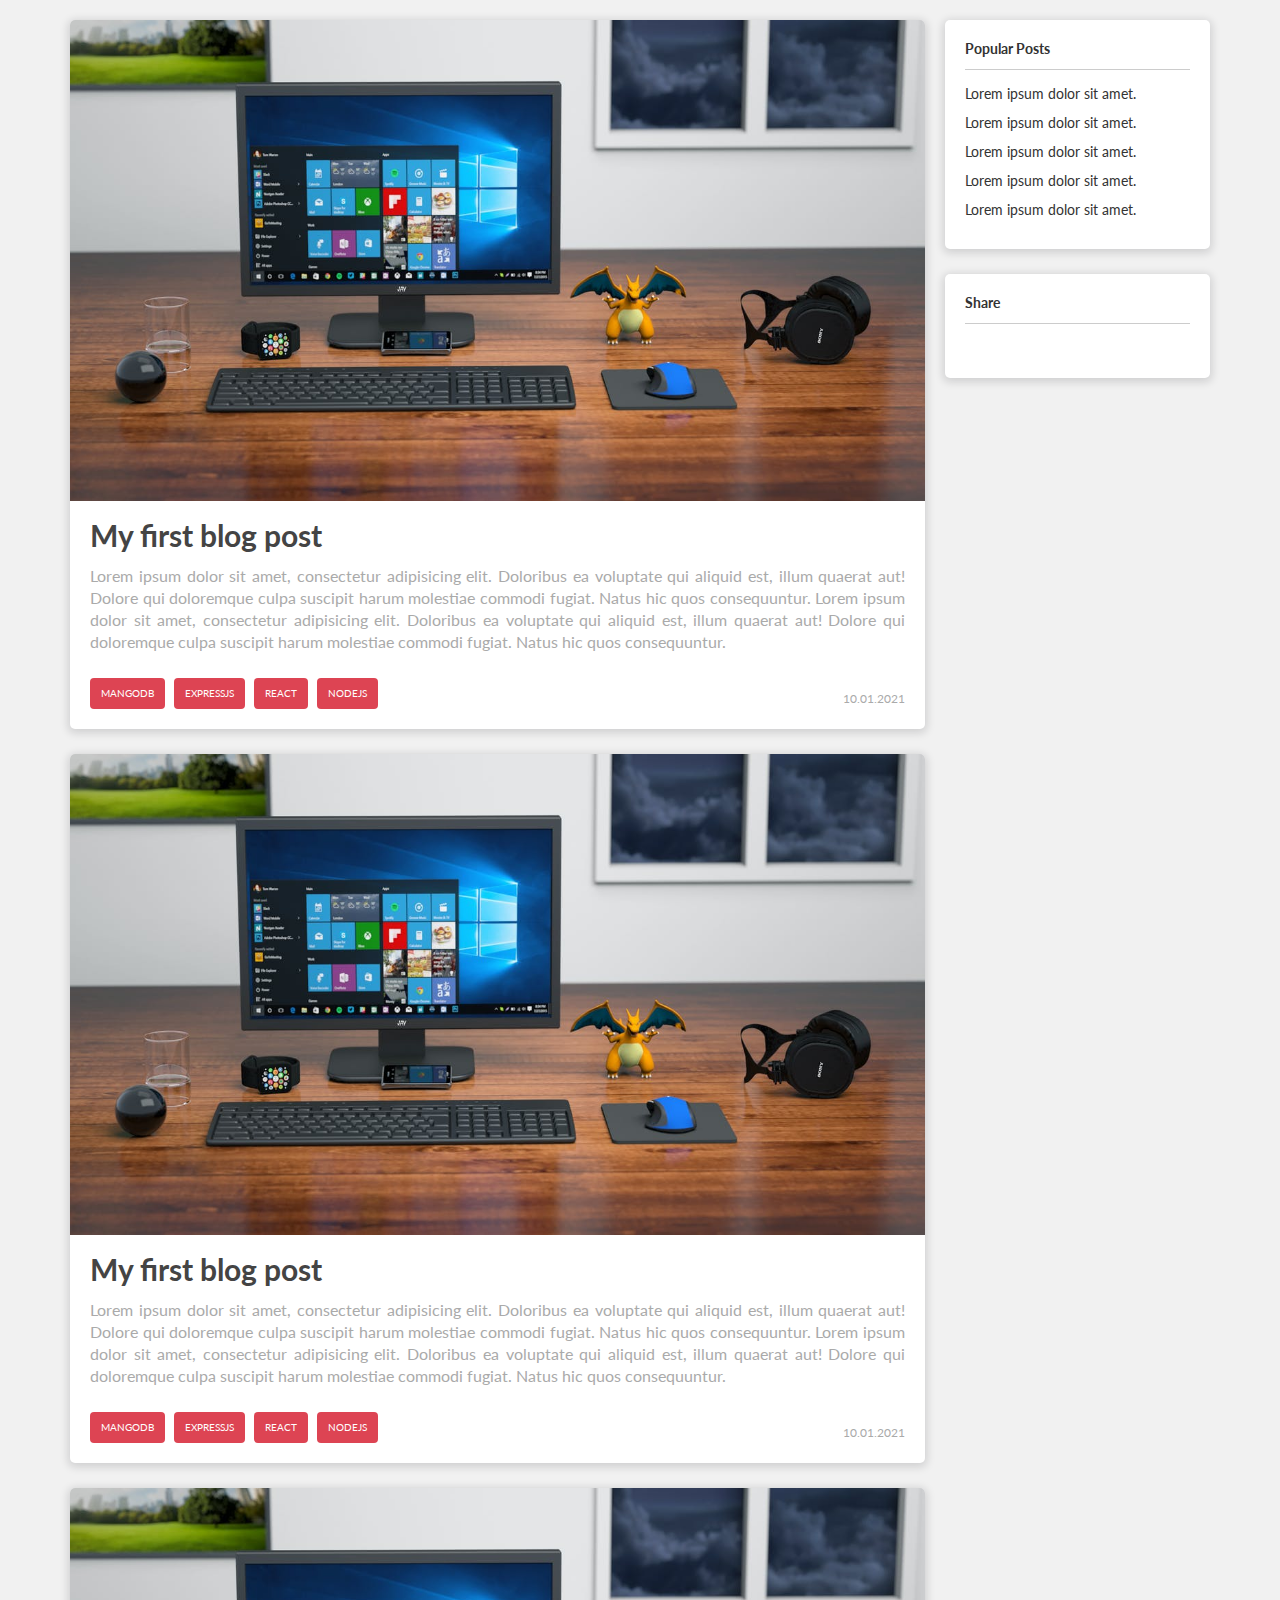
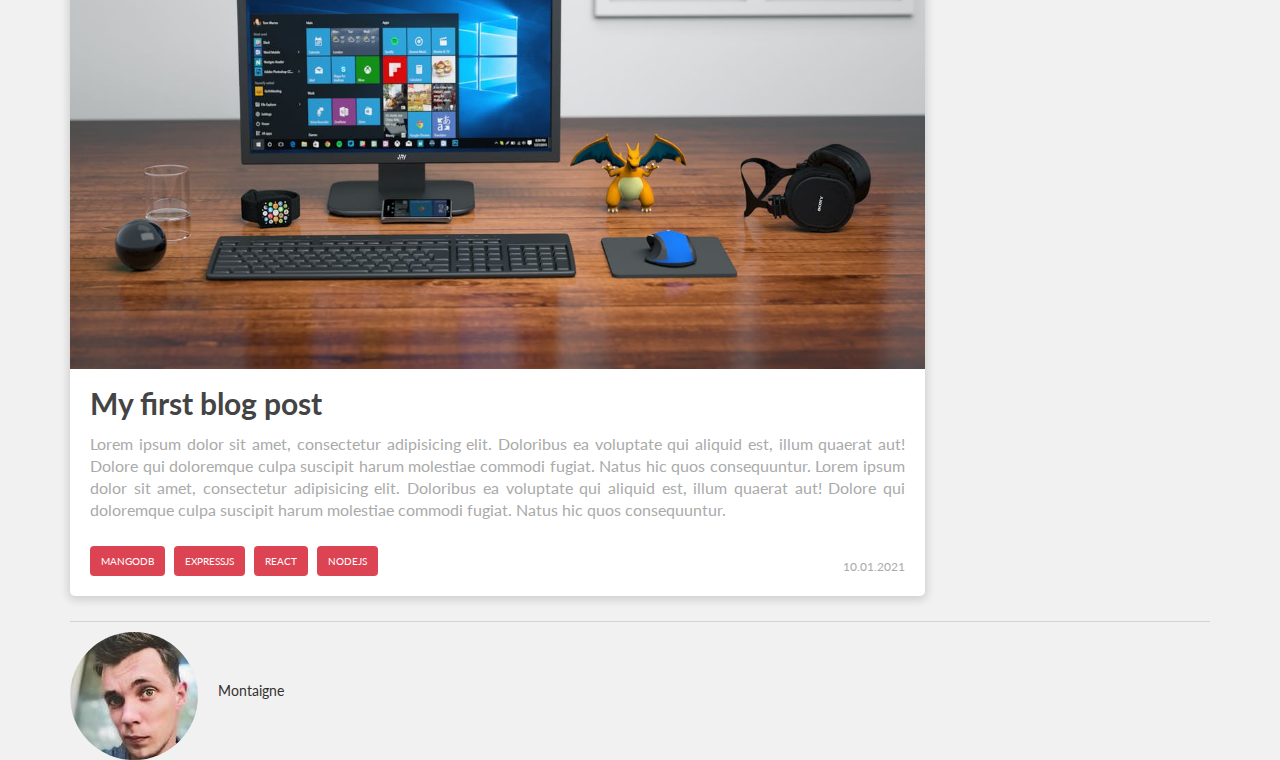
<file: boxShadow&Transition/index.html>
<!DOCTYPE html>
<html lang="en">

<head>
	<meta charset="UTF-8">
	<title>Blog</title>
	<link href="https://fonts.googleapis.com/css?family=Lato" rel="stylesheet">
	<link rel="stylesheet" href="https://use.fontawesome.com/releases/v5.0.13/css/all.css" integrity="sha384-DNOHZ68U8hZfKXOrtjWvjxusGo9WQnrNx2sqG0tfsghAvtVlRW3tvkXWZh58N9jp" crossorigin="anonymous">
	<link rel="stylesheet" href="style.css">
	
</head>

<body>

	<div id="container">

		<div id="blog-post-container">
			
			<div class="blog-post box">
			
				<img src="img/1.jpeg">


				<div class="blog-post-body p-20">
				
				<h2 class="blog-title"><a href="">My first blog post</a></h2>
				<p class="date">10.01.2021</p>
				
				<p class="blog-text">
					Lorem ipsum dolor sit amet, consectetur adipisicing elit. Doloribus ea voluptate qui aliquid est, illum quaerat aut! Dolore qui doloremque culpa suscipit harum molestiae commodi fugiat. Natus hic quos consequuntur.
					Lorem ipsum dolor sit amet, consectetur adipisicing elit. Doloribus ea voluptate qui aliquid est, illum quaerat aut! Dolore qui doloremque culpa suscipit harum molestiae commodi fugiat. Natus hic quos consequuntur.
				</p>

				<ul class="tags">
					<li><a href="" class="tag btn">MangoDB</a></li>
					<li><a href="" class="tag btn">ExpressJs</a></li>
					<li><a href="" class="tag btn">React</a></li>
					<li><a href="" class="tag btn">NodeJs</a></li>
				</ul>
				</div>
			

			</div>

			<div class="blog-post box">
			
				<img src="img/1.jpeg">


				<div class="blog-post-body p-20">
				
				<h2 class="blog-title"><a href="">My first blog post</a></h2>
				<p class="date">10.01.2021</p>
				
				<p class="blog-text">
					Lorem ipsum dolor sit amet, consectetur adipisicing elit. Doloribus ea voluptate qui aliquid est, illum quaerat aut! Dolore qui doloremque culpa suscipit harum molestiae commodi fugiat. Natus hic quos consequuntur.
					Lorem ipsum dolor sit amet, consectetur adipisicing elit. Doloribus ea voluptate qui aliquid est, illum quaerat aut! Dolore qui doloremque culpa suscipit harum molestiae commodi fugiat. Natus hic quos consequuntur.
				</p>

				<ul class="tags">
					<li><a href="" class="tag btn">MangoDB</a></li>
					<li><a href="" class="tag btn">ExpressJs</a></li>
					<li><a href="" class="tag btn">React</a></li>
					<li><a href="" class="tag btn">NodeJs</a></li>
				</ul>
				</div>
			

			</div>


			<div class="blog-post box">
			
				<img src="img/1.jpeg">


				<div class="blog-post-body p-20">
				
				<h2 class="blog-title"><a href="">My first blog post</a></h2>
				<p class="date">10.01.2021</p>
				
				<p class="blog-text">
					Lorem ipsum dolor sit amet, consectetur adipisicing elit. Doloribus ea voluptate qui aliquid est, illum quaerat aut! Dolore qui doloremque culpa suscipit harum molestiae commodi fugiat. Natus hic quos consequuntur.
					Lorem ipsum dolor sit amet, consectetur adipisicing elit. Doloribus ea voluptate qui aliquid est, illum quaerat aut! Dolore qui doloremque culpa suscipit harum molestiae commodi fugiat. Natus hic quos consequuntur.
				</p>

				<ul class="tags">
					<li><a href="" class="tag btn">MangoDB</a></li>
					<li><a href="" class="tag btn">ExpressJs</a></li>
					<li><a href="" class="tag btn">React</a></li>
					<li><a href="" class="tag btn">NodeJs</a></li>
				</ul>
				</div>
			

			</div>
			
	

		</div>

		<div id="other-posts">
			<div id="inner-other-posts" class="box p-20">
			
				<h4 class="header">Popular Posts</h4>
			
				<ul>
					<li>
						<i class="fas fa-angle-double-right"></i>
						Lorem ipsum dolor sit amet.
					</li>
					<li>
						<i class="fas fa-angle-double-right"></i>
						Lorem ipsum dolor sit amet.
					</li>
					<li>
						<i class="fas fa-angle-double-right"></i>
						Lorem ipsum dolor sit amet.
					</li>
					<li>
						<i class="fas fa-angle-double-right"></i>
						Lorem ipsum dolor sit amet.
					</li>
					<li>
						<i class="fas fa-angle-double-right"></i>
						Lorem ipsum dolor sit amet.
					</li>
				</ul>	

			</div>
			
			<div id="share" class="box p-20">
				
				<h4 class="header">Share</h4>
				
				<a href="#">
					<i class="fab fa-facebook fa-2x"></i>
				</a>
				<a href="#">
					<i class="fab fa-twitter-square fa-2x"></i> 
				</a>
				<a href="#">
					<i class="fab fa-youtube-square fa-2x"></i>
				</a>
				<a href="#">
					<i class="fab fa-instagram fa-2x"></i>
				</a>
				
				
			</div>
		</div>

		<div style="clear: both;"></div>

		<div id="author-box">
			<img src="img/author.jpg" alt="">
			<p class="author-text">
				Montaigne
			</p>
		</div>

	</div>



</body>

</html>
</file>
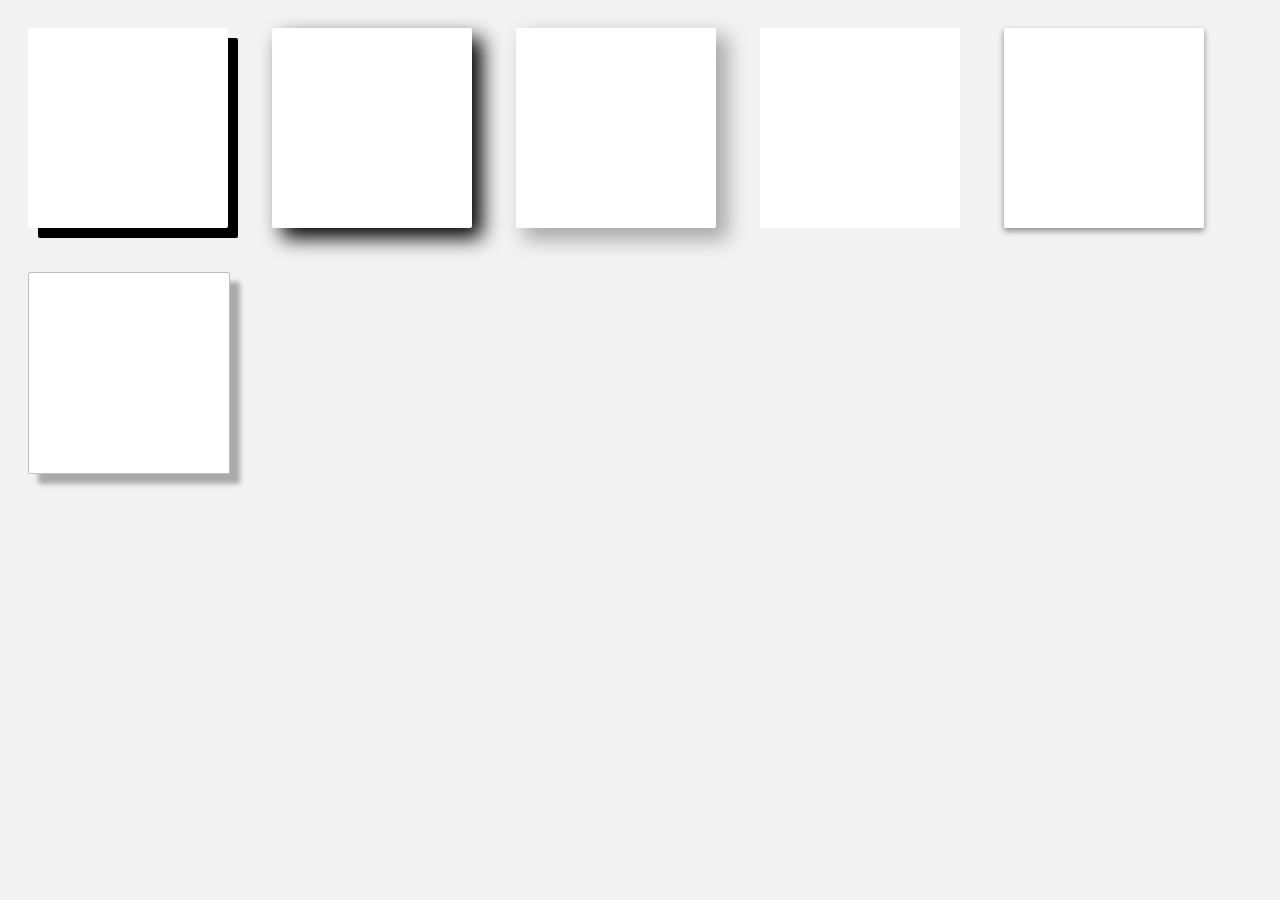
<file: boxShadow/index.html>
<!DOCTYPE html>
<html lang="en">
<head>
	<meta charset="UTF-8">
	<title>Box Shadow</title>
	
	<style>
		
		body{
			background: #f2f2f2;
		}
	
		.card{
			width: 200px;
			height: 200px;
			background: #fff;
			border-radius: 2px;
			margin: 20px;
			display: inline-block;
		}
		
		.card-1{
			-webkit-box-shadow: 10px 10px;
			-mox-box-shadow: 10px 10px;
			box-shadow: 10px 10px;
		}
		
		.card-2{
			-webkit-box-shadow:  10px 10px 20px;
			-mox-box-shadow:  10px 10px 20px;
			box-shadow: 10px 10px 20px;
		}
		
		.card-3{
			-webkit-box-shadow:10px 10px 20px 2px rgba(0,0,0,.3);
			-mox-box-shadow: 10px 10px 20px 2px rgba(0,0,0,.3);
			box-shadow: 10px 10px 20px 2px rgba(0,0,0,.3);
		}

		
		.card-4:hover{
			-webkit-box-shadow:10px 10px 20px 2px rgba(25, 40, 172, 0.3);
			-mox-box-shadow: 10px 10px 20px 2px rgba(0, 0, 0, 0.3);
			box-shadow: 10px 10px 20px 2px rgba(12, 34, 233, 0.3);
			transition: 0.4s;
		}
		
		.card-5{		
			box-shadow: 0 3px 6px rgba(0,0,0,0.16),0 3px 6px rgba(0,0,0,0.30);
		}
		
		.card-6{
			border: 1px solid #BFBFBF;
			box-shadow: 10px 10px 5px #aaaaaa;
		}
	
	
	</style>
</head>
<body>
	
	<div class="card card-1"></div>
	<div class="card card-2"></div>
	<div class="card card-3"></div>
	<div class="card card-4"></div>
	<div class="card card-5"></div>
	<div class="card card-6"></div>
	
	
</body>
</html>
</file>
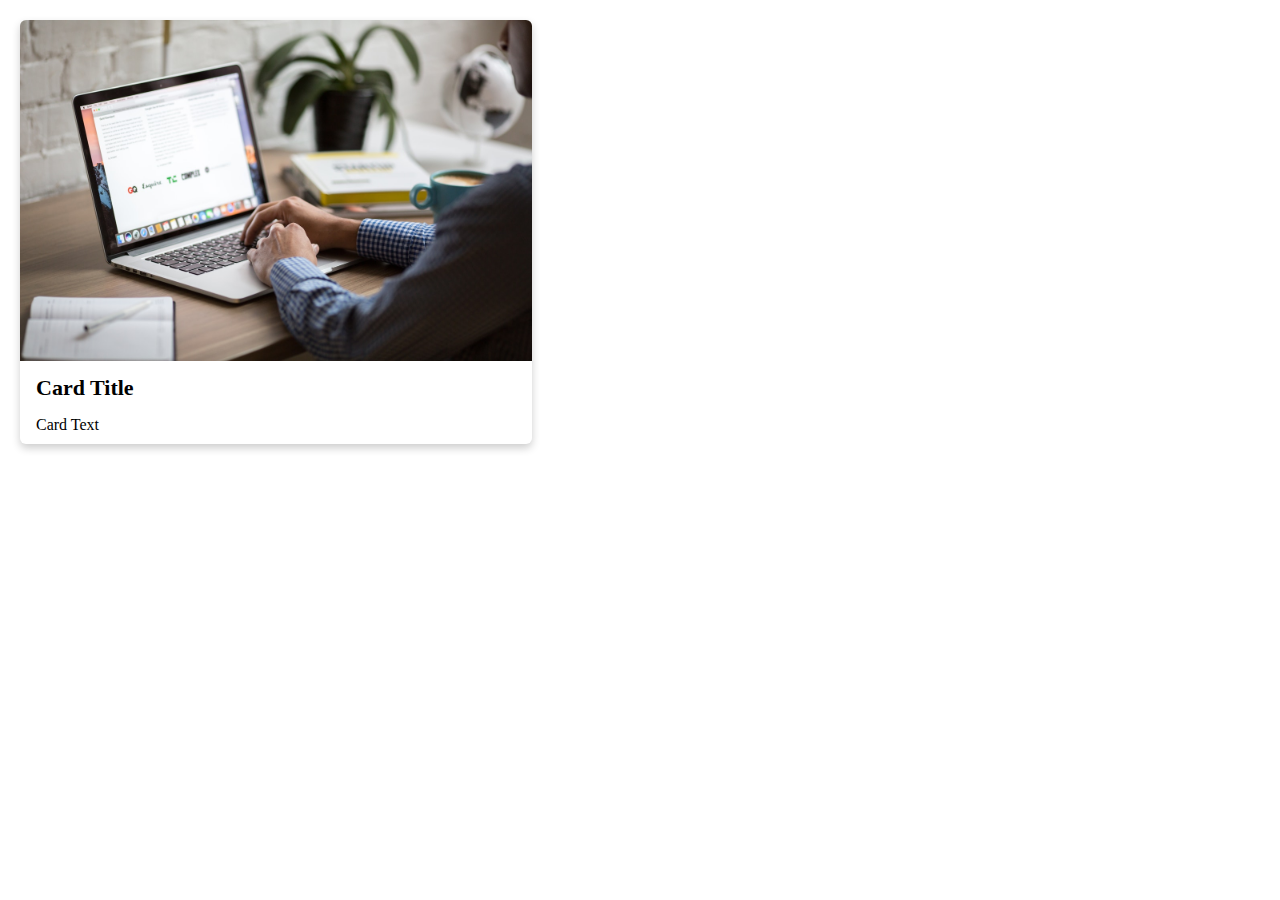
<file: cards/index.html>
<!DOCTYPE html>
<html lang="en">
<head>
	<meta charset="UTF-8">
	<meta http-equiv="X-UA-Compatible" content="IE=edge">
	<meta name="viewport" content="width=device-width, initial-scale=1.0">
	<title>Cards</title>
</head>
<style>

	*{
		box-sizing: border-box;
		margin: 0;
		padding: 0;
	}


	.card{
		width: 40%;
		margin: 20px;
		box-shadow: 0 4px 8px 0 rgba(0,0,0,0.2);
		border-radius: 6px;
		transition: box-shadow 0.4s, ;
	
	}
	.card:hover{
		box-shadow: 0 10px 20px 0 rgba(0,0,0,0.2);
		
	}
	.card-image{
		width: 100%;
	
		border-top-left-radius: 6px;
		border-top-right-radius: 6px;
		transition: opacity .4s ease ;
	}
	.card-image:hover{
		opacity: .7;
	}

	.card-body{
		padding: 10px 16px;
	
	
	}
	.card-title{
		margin-bottom: 15px;
		font-size: 22px;
	}


</style>


<body>
	
	<div class="card">

		<img src="img/1.jpeg" alt="" class="card-image">

		<div class="card-body">

			<h4 class="card-title">
				Card Title
			</h4>

			<p class="card-text">
				Card Text
			</p>


		</div>



	</div>
</body>
</html>
</file>
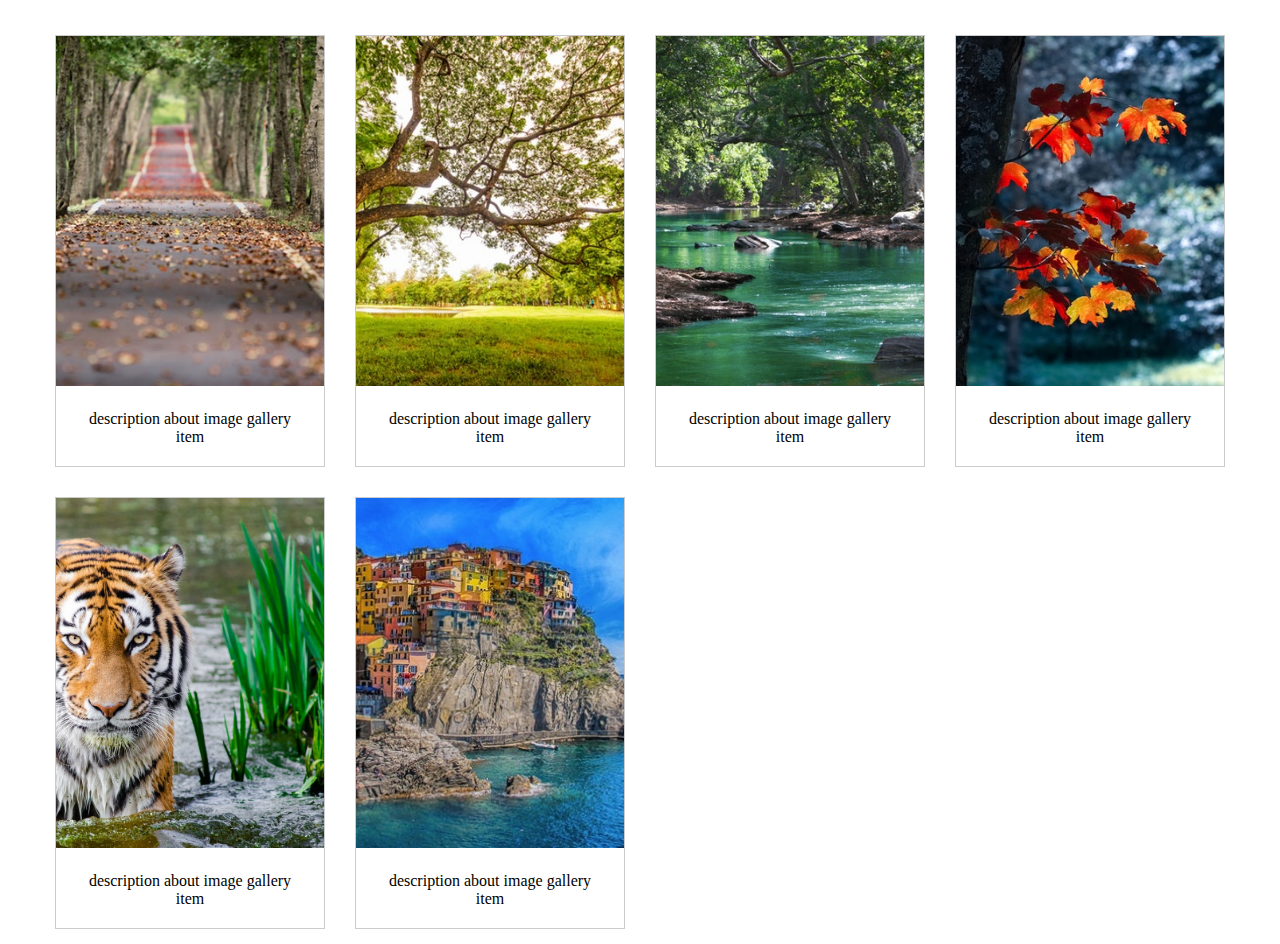
<file: imageGallery/index.html>
<!DOCTYPE html>
<html lang="en">
<head>
	<meta charset="UTF-8">
	<meta http-equiv="X-UA-Compatible" content="IE=edge">
	<meta name="viewport" content="width=device-width, initial-scale=1.0">
	<title>Document</title>
	<link rel="stylesheet" href="style.css">



</head>




<body>

	<div id="gallery">

		<div class="item-container">

			<div class="gallery-item">

						<a href="img/1.jpeg" target="_blank">
							<img src="img/1.jpeg" alt="">
						</a>

					<div class="description">

						description about image gallery item


					</div>
			</div>

		</div>

		<div class="item-container">

			<div class="gallery-item">

						<a href="img/2.jpeg" target="_blank">
							<img src="img/2.jpeg" alt="">
						</a>

					<div class="description">

						description about image gallery item


					</div>
			</div>

		</div>


		<div class="item-container">

			<div class="gallery-item">

						<a href="img/3.jpeg" target="_blank">
							<img src="img/3.jpeg" alt="">
						</a>

					<div class="description">

						description about image gallery item


					</div>
			</div>

		</div>


		<div class="item-container">

			<div class="gallery-item">

						<a href="img/4.jpeg" target="_blank">
							<img src="img/4.jpeg" alt="">
						</a>

					<div class="description">

						description about image gallery item


					</div>
			</div>

		</div>

		<div class="item-container">

			<div class="gallery-item">

						<a href="img/5.jpeg" target="_blank">
							<img src="img/5.jpeg" alt="">
						</a>

					<div class="description">

						description about image gallery item


					</div>
			</div>

		</div>

		<div class="item-container">

			<div class="gallery-item">

						<a href="img/6.jpeg" target="_blank">
							<img src="img/6.jpeg" alt="">
						</a>

					<div class="description">

						description about image gallery item


					</div>
			</div>

		</div>

	</div>



</body>
</html>
</file>
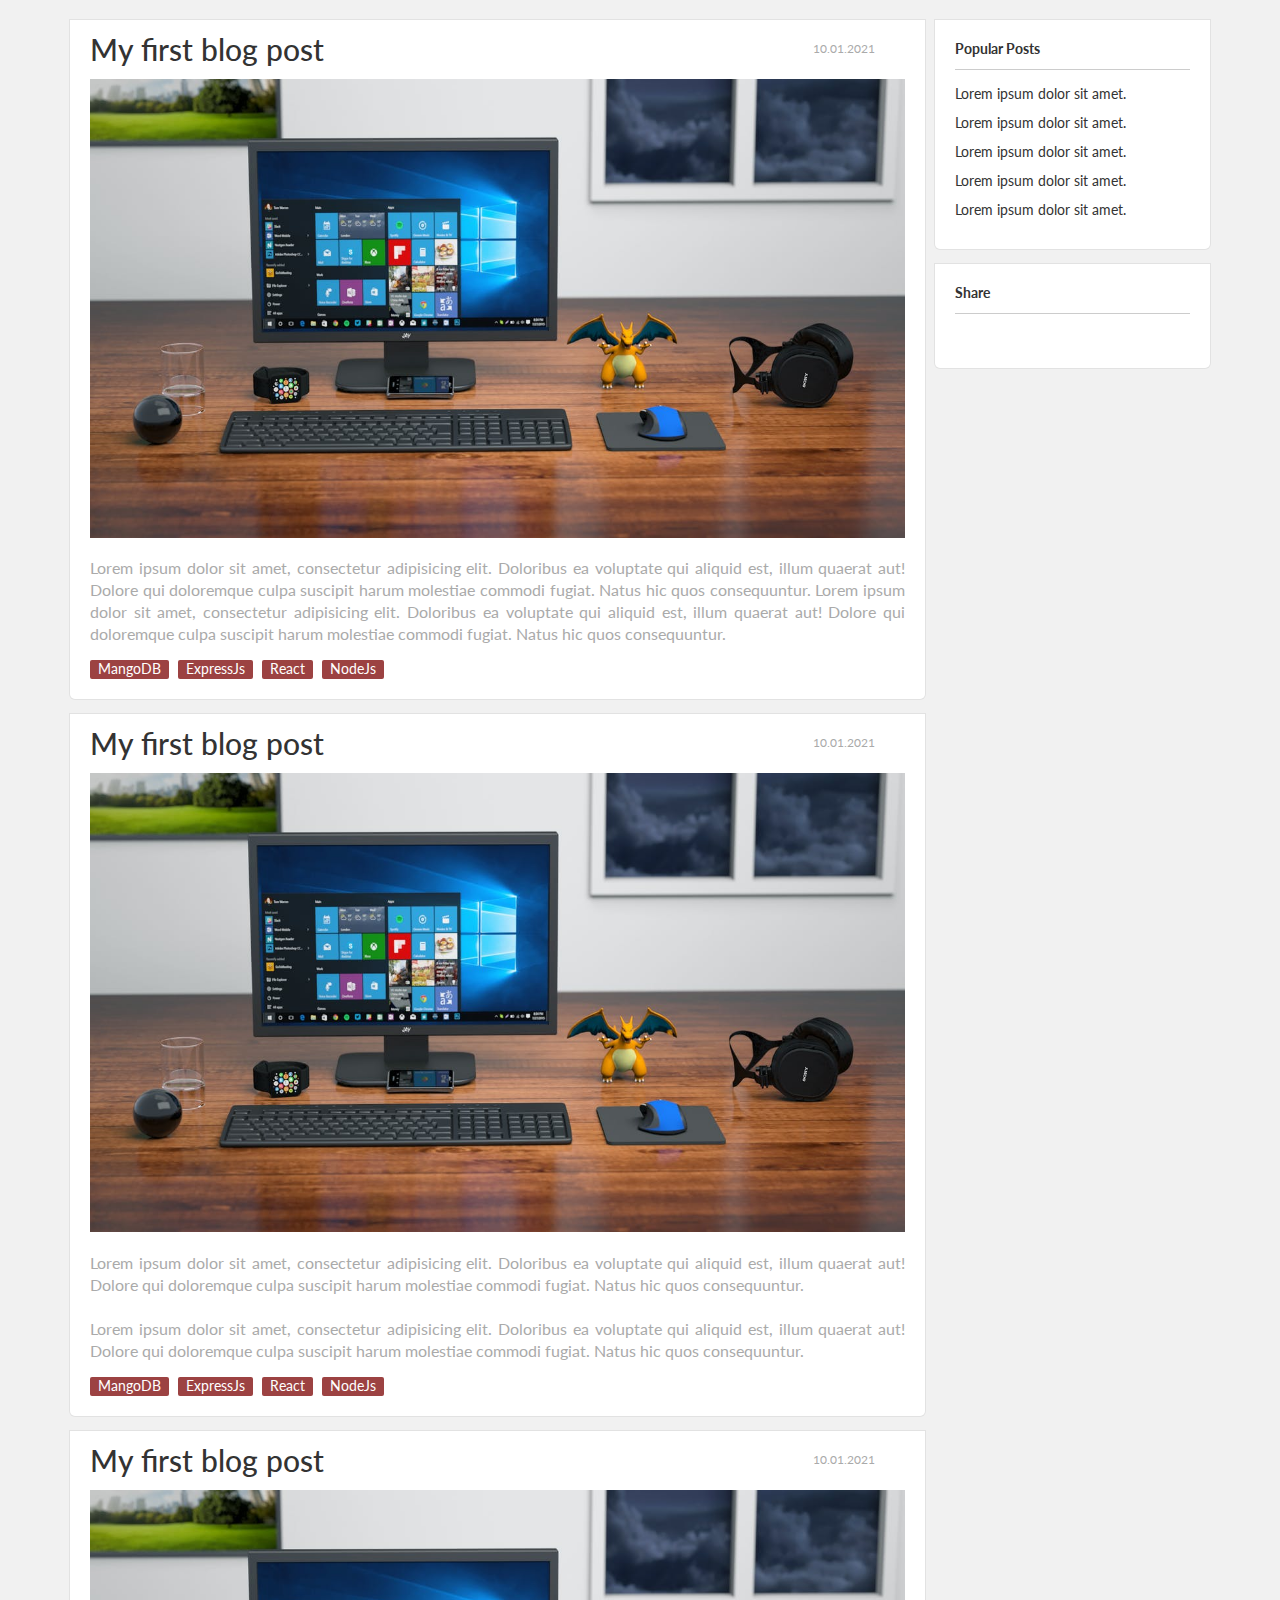
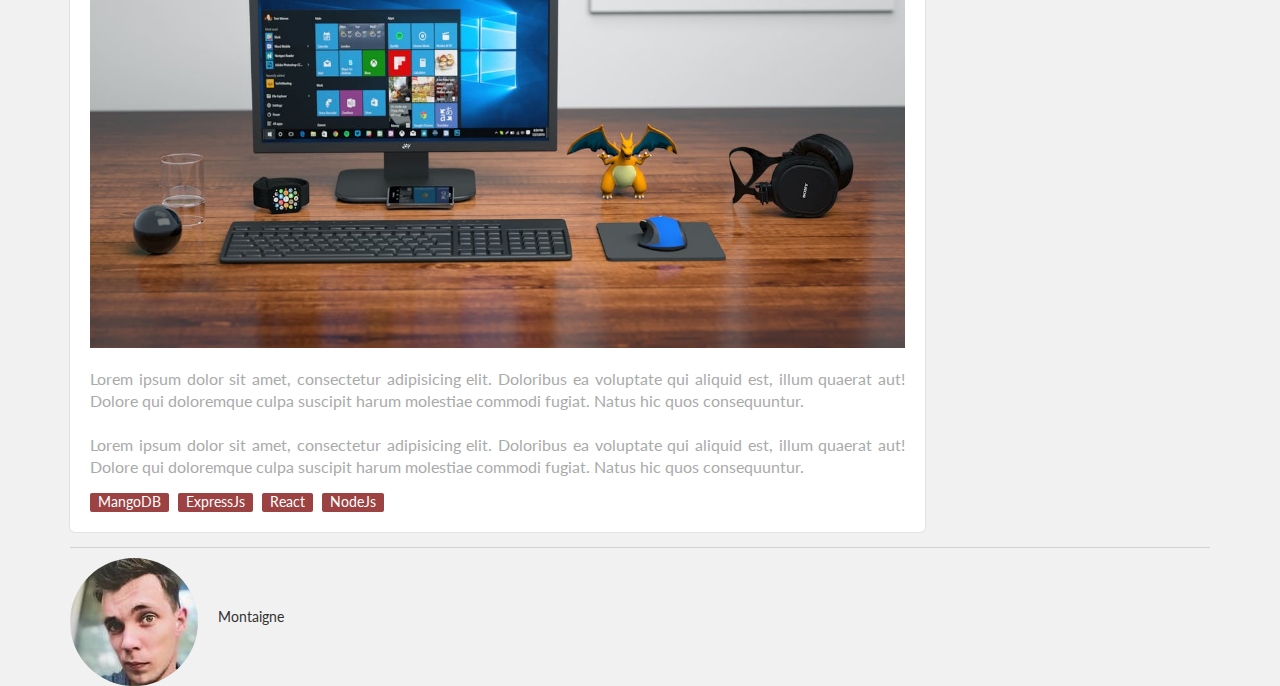
<file: listButtonDesign/index.html>
<!DOCTYPE html>
<html lang="en">

<head>
	<meta charset="UTF-8">
	<title>Blog</title>
	<link href="https://fonts.googleapis.com/css?family=Lato" rel="stylesheet">
	<link rel="stylesheet" href="https://use.fontawesome.com/releases/v5.0.13/css/all.css" integrity="sha384-DNOHZ68U8hZfKXOrtjWvjxusGo9WQnrNx2sqG0tfsghAvtVlRW3tvkXWZh58N9jp" crossorigin="anonymous">
	<link rel="stylesheet" href="style.css">
	
</head>

<body>

	<div id="container">

		<div id="blog-post-container">
			<div class="blog-post box">
				<h2>My first blog post</h2>
				<p class="date">10.01.2021</p>
				<img src="img/1.jpeg">
				<p class="blog-text">
					Lorem ipsum dolor sit amet, consectetur adipisicing elit. Doloribus ea voluptate qui aliquid est, illum quaerat aut! Dolore qui doloremque culpa suscipit harum molestiae commodi fugiat. Natus hic quos consequuntur.
					Lorem ipsum dolor sit amet, consectetur adipisicing elit. Doloribus ea voluptate qui aliquid est, illum quaerat aut! Dolore qui doloremque culpa suscipit harum molestiae commodi fugiat. Natus hic quos consequuntur.
				</p>

				<ul class="tags">
					<li><a href="">MangoDB</a></li>
					<li><a href="">ExpressJs</a></li>
					<li><a href="">React</a></li>
					<li><a href="">NodeJs</a></li>
				</ul>

			</div>
			<div class="blog-post box">
				<h2>My first blog post</h2>
				<p class="date">10.01.2021</p>
				<img src="img/1.jpeg">
				<p class="blog-text">
					Lorem ipsum dolor sit amet, consectetur adipisicing elit. Doloribus ea voluptate qui aliquid est, illum quaerat aut! Dolore qui doloremque culpa suscipit harum molestiae commodi fugiat. Natus hic quos consequuntur.
					<br><br> Lorem ipsum dolor sit amet, consectetur adipisicing elit. Doloribus ea voluptate qui aliquid est, illum quaerat aut! Dolore qui doloremque culpa suscipit harum molestiae commodi fugiat. Natus hic quos consequuntur.
				</p>

				<ul class="tags">
					<li><a href="">MangoDB</a></li>
					<li><a href="">ExpressJs</a></li>
					<li><a href="">React</a></li>
					<li><a href="">NodeJs</a></li>
				</ul>

			</div>
			<div class="blog-post box">
				<h2>My first blog post</h2>
				<p class="date">10.01.2021</p>
				<img src="img/1.jpeg">
				<p class="blog-text">
					Lorem ipsum dolor sit amet, consectetur adipisicing elit. Doloribus ea voluptate qui aliquid est, illum quaerat aut! Dolore qui doloremque culpa suscipit harum molestiae commodi fugiat. Natus hic quos consequuntur.
					<br><br> Lorem ipsum dolor sit amet, consectetur adipisicing elit. Doloribus ea voluptate qui aliquid est, illum quaerat aut! Dolore qui doloremque culpa suscipit harum molestiae commodi fugiat. Natus hic quos consequuntur.
				</p>

				<ul class="tags">
					<li><a href="">MangoDB</a></li>
					<li><a href="">ExpressJs</a></li>
					<li><a href="">React</a></li>
					<li><a href="">NodeJs</a></li>
				</ul>

			</div>
		</div>

		<div id="other-posts">
			<div id="inner-other-posts" class="box">
				

				<h4 class="header">Popular Posts</h4>

				<ul>
					<li>
						<i class="fas fa-chevron-circle-right"></i>
						Lorem ipsum dolor sit amet.
					</li>
					<li>
						<i class="fas fa-chevron-circle-right"></i>
						Lorem ipsum dolor sit amet.
					</li>
					<li>
						<i class="fas fa-chevron-circle-right"></i>
						Lorem ipsum dolor sit amet.
					</li>
					<li>
						<i class="fas fa-chevron-circle-right"></i>
						Lorem ipsum dolor sit amet.
					</li>
					<li>
						<i class="fas fa-chevron-circle-right"></i>
						Lorem ipsum dolor sit amet.
					</li>
				</ul>

			
			</div>
			
			<div id="share" class="box">

				<h4 class="header">Share</h4>
				
				<a href="#">
					<i class="fab fa-facebook fa-2x"></i>
				</a>
				<a href="#">
					<i class="fab fa-twitter-square fa-2x"></i> 
				</a>
				<a href="#">
					<i class="fab fa-youtube-square fa-2x"></i>
				</a>
				<a href="#">
					<i class="fab fa-instagram fa-2x"></i>
				</a>
				
				
			</div>
		</div>

		<div style="clear: both;"></div>

		<div id="author-box">
			<img src="img/author.jpg" alt="">
			<p class="author-text">
				Montaigne
			</p>
		</div>

	</div>



</body>

</html>
</file>
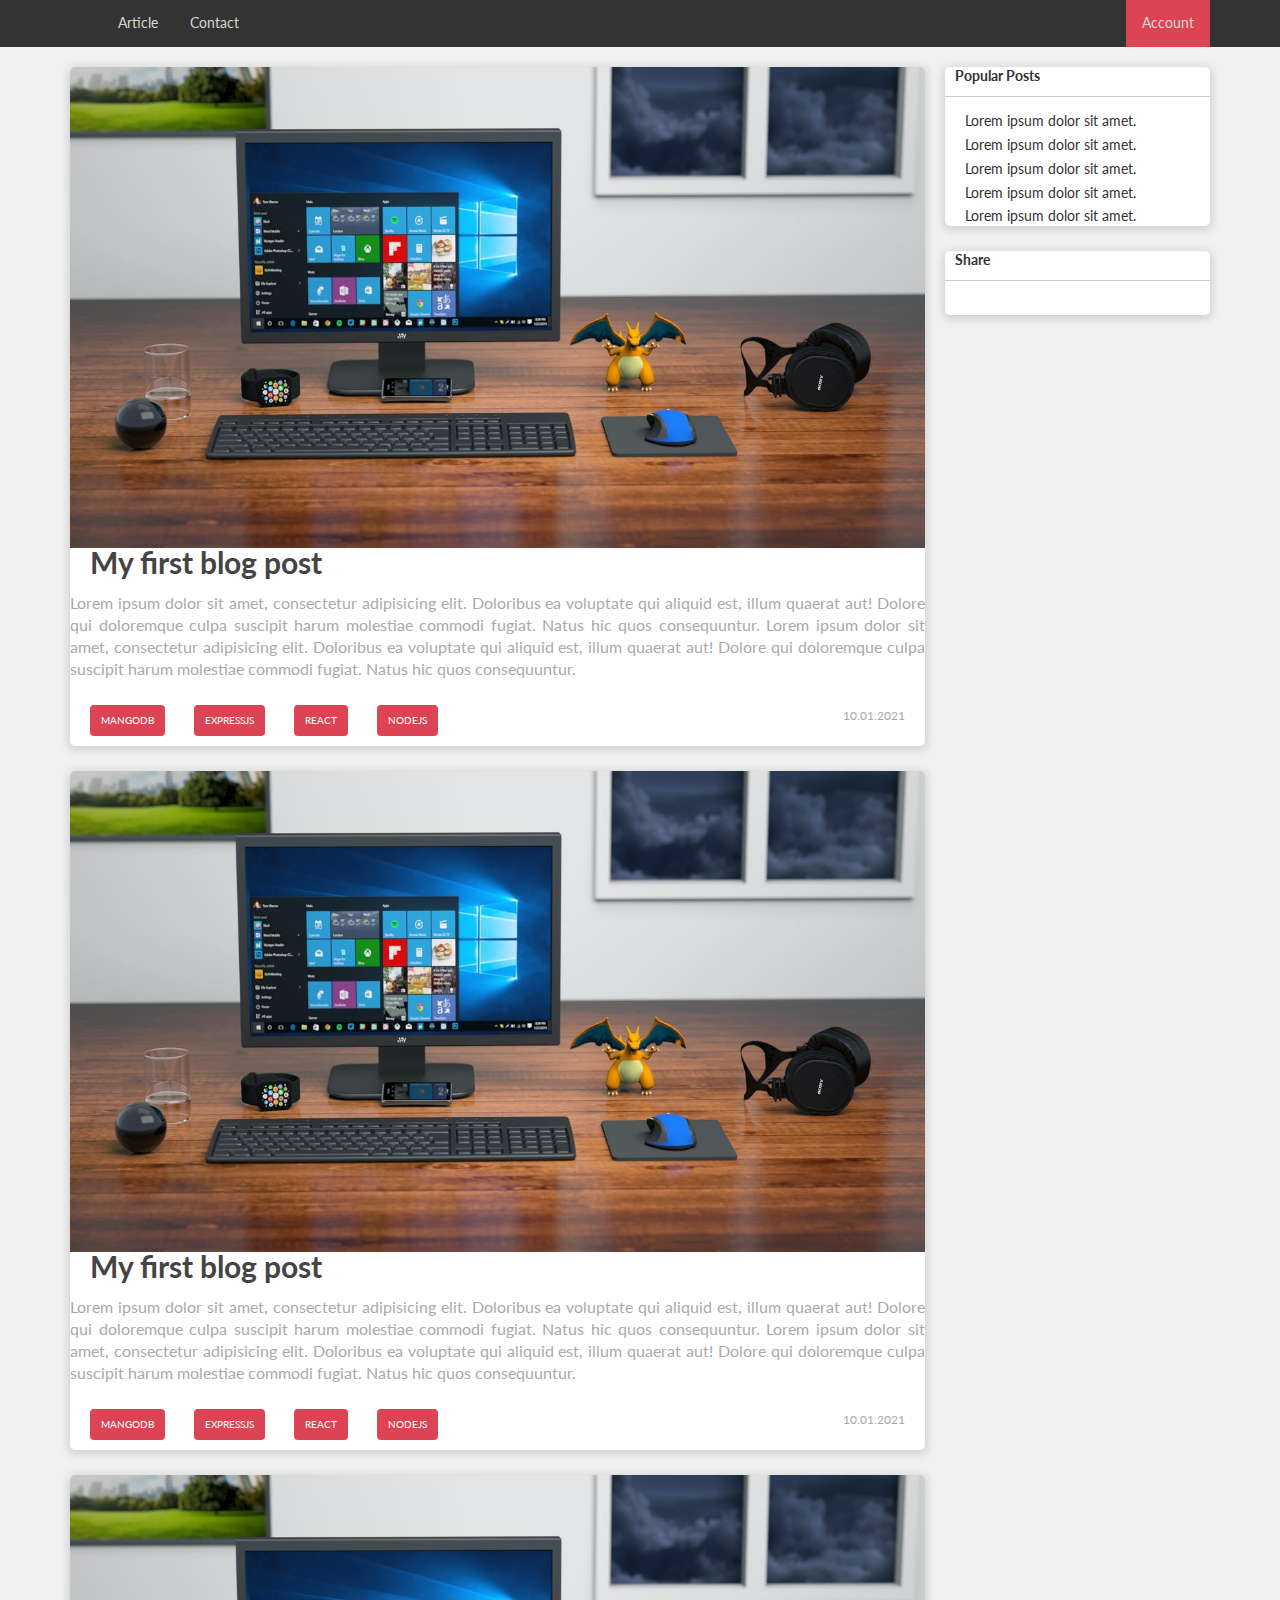
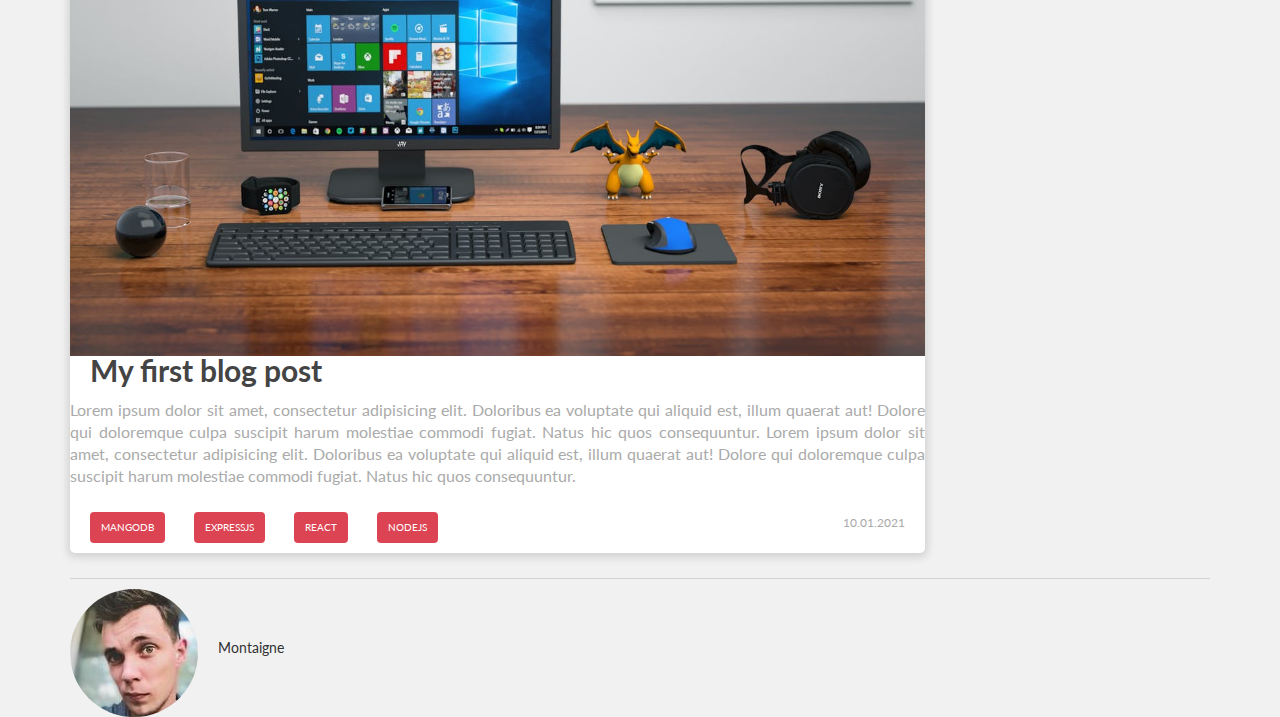
<file: navbar/index.html>
<!DOCTYPE html>
<html lang="en">

<head>
	<meta charset="UTF-8">
	<title>Blog</title>
	<link href="https://fonts.googleapis.com/css?family=Lato" rel="stylesheet">
	<link rel="stylesheet" href="https://use.fontawesome.com/releases/v5.0.13/css/all.css" integrity="sha384-DNOHZ68U8hZfKXOrtjWvjxusGo9WQnrNx2sqG0tfsghAvtVlRW3tvkXWZh58N9jp" crossorigin="anonymous">
	<link rel="stylesheet" href="style.css">

</head>

<body>

	<div id="nav">

		<div class="container">

			<ul>
				<li><a href=""><i class="fas fa-home"></i></a></li>
				<li><a href="" >Article</a></li>
				<li><a href="">Contact</a></li>
				<li style="float: right;"><a href="" class="active">Account</a></li>

			</ul>


		</div>


	</div>

	<div class="container mt-20">

		<div id="blog-post-container">

			<div class="blog-post box">
				<img src="img/1.jpeg">
				<div class="blog-post-body p20">
					<h2 class="blog-title"><a href="">My first blog post</a></h2>
					<p class="date">10.01.2021</p>

					<p class="blog-text">
						Lorem ipsum dolor sit amet, consectetur adipisicing elit. Doloribus ea voluptate qui aliquid est, illum quaerat aut! Dolore qui doloremque culpa suscipit harum molestiae commodi fugiat. Natus hic quos consequuntur. Lorem ipsum dolor sit amet, consectetur adipisicing elit. Doloribus ea voluptate qui aliquid est, illum quaerat aut! Dolore qui doloremque culpa suscipit harum molestiae commodi fugiat. Natus hic quos consequuntur.
					</p>

					<ul class="tags">
						<li><a href="" class="tag btn">MangoDB</a></li>
						<li><a href="" class="tag btn">ExpressJs</a></li>
						<li><a href="" class="tag btn">React</a></li>
						<li><a href="" class="tag btn">NodeJs</a></li>
					</ul>

				</div>
			</div>
			
				<div class="blog-post box">
				<img src="img/1.jpeg">
				<div class="blog-post-body p20">
					<h2 class="blog-title"><a href="">My first blog post</a></h2>
					<p class="date">10.01.2021</p>

					<p class="blog-text">
						Lorem ipsum dolor sit amet, consectetur adipisicing elit. Doloribus ea voluptate qui aliquid est, illum quaerat aut! Dolore qui doloremque culpa suscipit harum molestiae commodi fugiat. Natus hic quos consequuntur. Lorem ipsum dolor sit amet, consectetur adipisicing elit. Doloribus ea voluptate qui aliquid est, illum quaerat aut! Dolore qui doloremque culpa suscipit harum molestiae commodi fugiat. Natus hic quos consequuntur.
					</p>

					<ul class="tags">
						<li><a href="" class="tag btn">MangoDB</a></li>
						<li><a href="" class="tag btn">ExpressJs</a></li>
						<li><a href="" class="tag btn">React</a></li>
						<li><a href="" class="tag btn">NodeJs</a></li>
					</ul>

				</div>
			</div>
			
				<div class="blog-post box">
				<img src="img/1.jpeg">
				<div class="blog-post-body p20">
					<h2 class="blog-title"><a href="">My first blog post</a></h2>
					<p class="date">10.01.2021</p>

					<p class="blog-text">
						Lorem ipsum dolor sit amet, consectetur adipisicing elit. Doloribus ea voluptate qui aliquid est, illum quaerat aut! Dolore qui doloremque culpa suscipit harum molestiae commodi fugiat. Natus hic quos consequuntur. Lorem ipsum dolor sit amet, consectetur adipisicing elit. Doloribus ea voluptate qui aliquid est, illum quaerat aut! Dolore qui doloremque culpa suscipit harum molestiae commodi fugiat. Natus hic quos consequuntur.
					</p>

					<ul class="tags">
						<li><a href="" class="tag btn">MangoDB</a></li>
						<li><a href="" class="tag btn">ExpressJs</a></li>
						<li><a href="" class="tag btn">React</a></li>
						<li><a href="" class="tag btn">NodeJs</a></li>
					</ul>

				</div>
			</div>

		</div>

		<div id="other-posts">
			<div id="inner-other-posts" class="box p20">

				<h4 class="header">Popular Posts</h4>

				<ul>
					<li>
						<i class="fas fa-angle-double-right"></i> Lorem ipsum dolor sit amet.
					</li>
					<li>
						<i class="fas fa-angle-double-right"></i> Lorem ipsum dolor sit amet.
					</li>
					<li>
						<i class="fas fa-angle-double-right"></i> Lorem ipsum dolor sit amet.
					</li>
					<li>
						<i class="fas fa-angle-double-right"></i> Lorem ipsum dolor sit amet.
					</li>
					<li>
						<i class="fas fa-angle-double-right"></i> Lorem ipsum dolor sit amet.
					</li>
				</ul>

			</div>

			<div id="share" class="box p20">

				<h4 class="header">Share</h4>

				<a href="#">
					<i class="fab fa-facebook fa-2x"></i>
				</a>
				<a href="#">
					<i class="fab fa-twitter-square fa-2x"></i> 
				</a>
				<a href="#">
					<i class="fab fa-youtube-square fa-2x"></i>
				</a>
				<a href="#">
					<i class="fab fa-instagram fa-2x"></i>
				</a>


			</div>
		</div>

		<div style="clear: both;"></div>

		<div id="author-box">
			<img src="img/author.jpg" alt="">
			<p class="author-text">
			Montaigne
			</p>
		</div>

	</div>



</body>

</html>
</file>
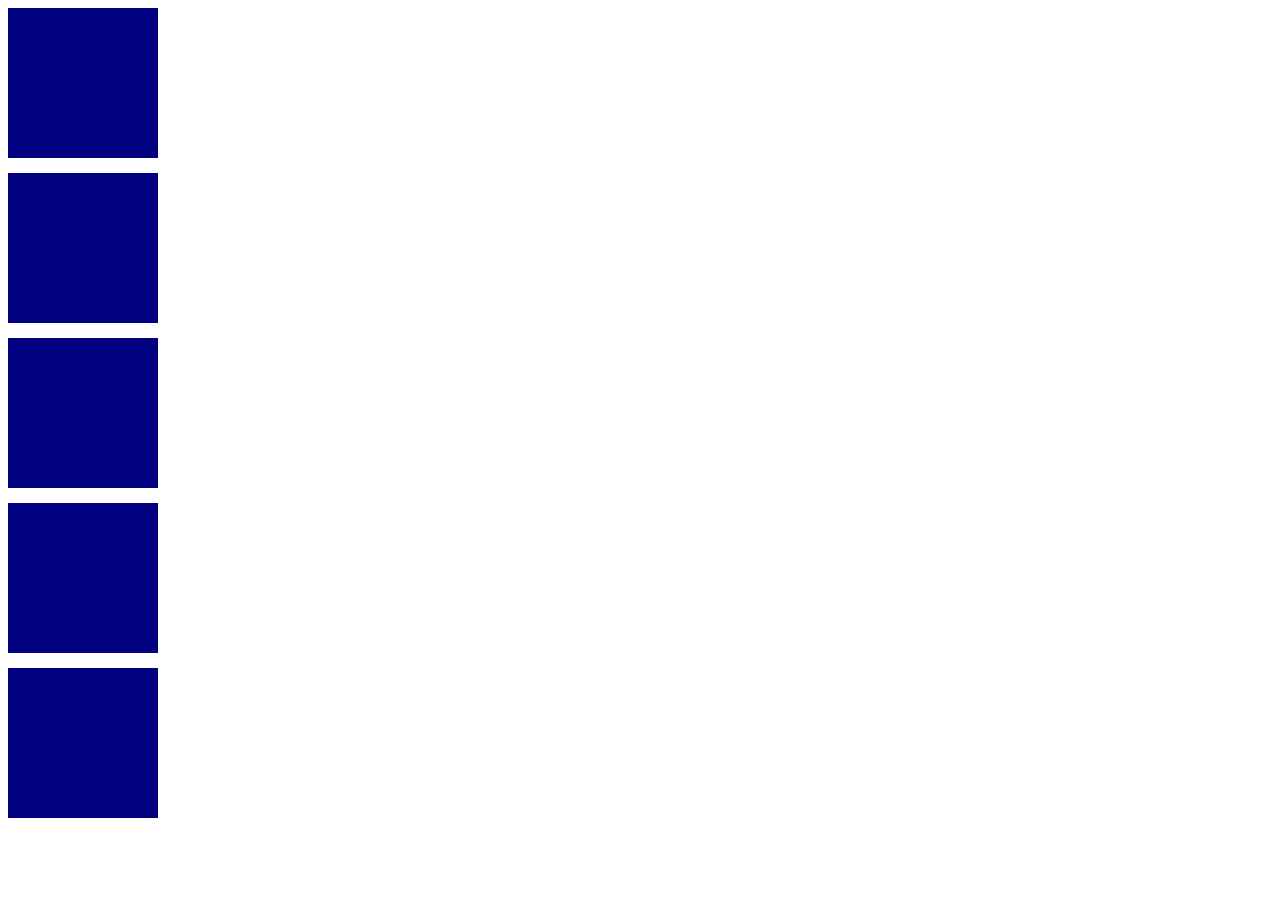
<file: transition/index.html>
<!DOCTYPE html>
<html lang="en">
<head>
	<meta charset="UTF-8">
	<title>Box Shadow</title>
	
	<style>	
	
	
		.card{
			width: 150px;
			height: 150px;
			background: navy;
			transition: width 1.3s, background 1s ;
			margin-bottom: 15px;
		}	

		.card:hover{
			width: 250px;
			
			background: yellow;
		}
	
		#card1{
			transition-timing-function: ease;
		}
		#card3{
			transition-timing-function: linear;
		}
		#card3{
			transition-timing-function: ease-in-out;
		}

			#card4{
			transition-timing-function: ease-in;
		}
		#card5{
			transition-timing-function: ease-out;
		}






	</style>
</head>
<body>
	
	<div class="card" id="card1"></div>	
	<div class="card" id="card2"></div>	
	<div class="card" id="card3"></div>	
	<div class="card" id="card4"></div>	
	<div class="card" id="card5"></div>	

	
</body>
</html>
</file>
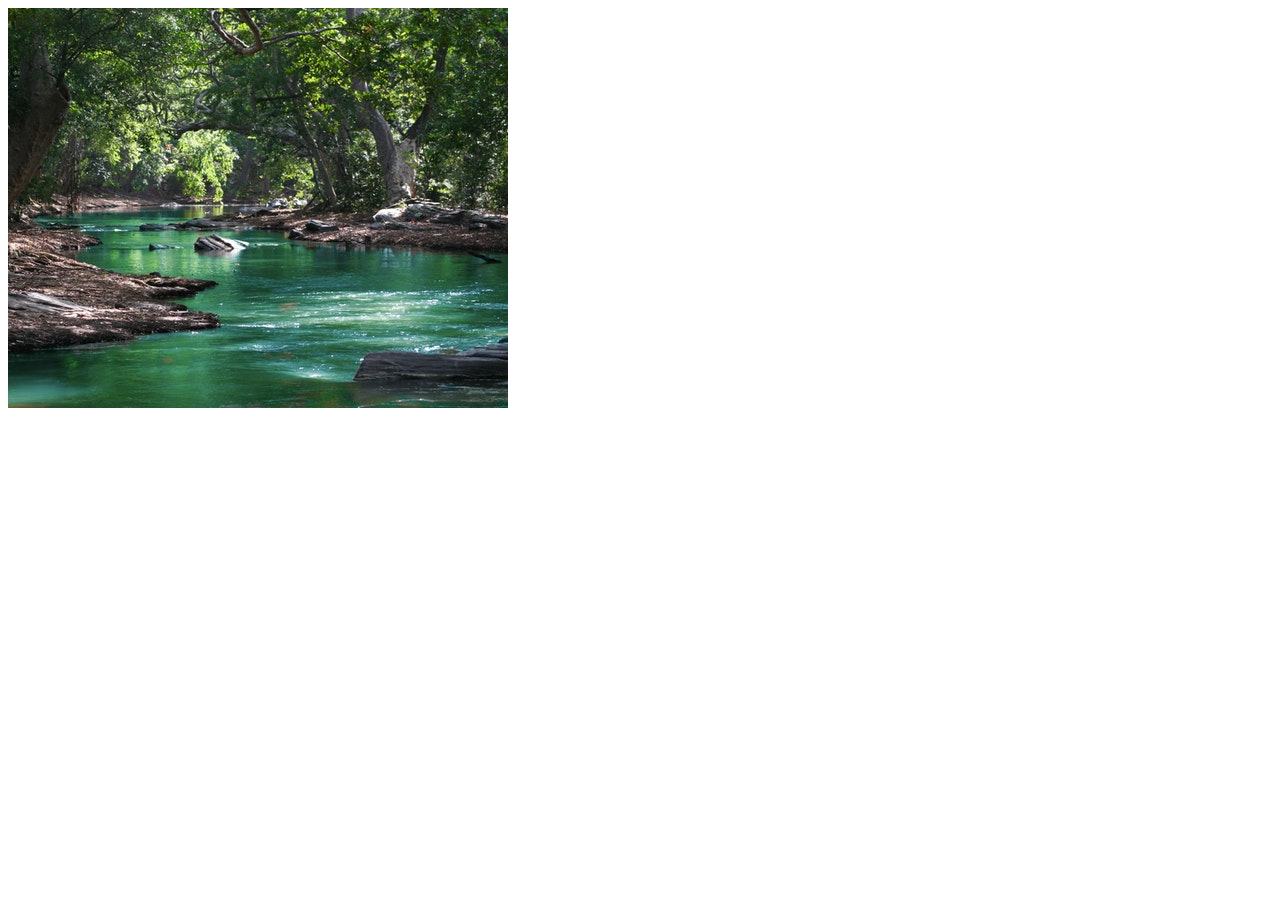
<file: responsiveImg/responsiveImg.html>
<!DOCTYPE html>
<html lang="en">
<head>
  <meta charset="UTF-8">
  <meta http-equiv="X-UA-Compatible" content="IE=edge">
  <meta name="viewport" content="width=device-width, initial-scale=1.0">
  <title>Document</title>

  <style>

    img{
      max-width: 100%;
      height: auto;
    }


  </style>
</head>



<body>
  <div class="container">

    <img src="img/3.jpeg" alt="" width="500">

  </div>
  

</body>
</html>
</file>
<file: boxShadow&Transition/style.css>
* {
	margin: 0;
	padding: 0;
	box-sizing: border-box;
}

body {
	font-family: 'Lato', sans-serif;
	font-size: 14px;
	color: #333;
	line-height: 135%;
	background: #f1f1f1;
}

h2 {
	font-size: 30px;
	margin-bottom: 20px;
	font-weight: 500;
}

#container {
	width: 1140px;
	margin: 20px auto;
	;
}

#blog-post-container {
	width: 75%;
	float: left;
}

#other-posts {
	width: 25%;
	float: left;
	padding-left: 20px;
}



.p-20{
	padding: 20px;
}
.box {
	background: white;
	margin-bottom: 25px;
	border-radius: 5px;
	border-bottom-left-radius: 5px;
	border-bottom-right-radius: 5px;
	box-shadow: 0 2px 8px 2px rgba(20,23,28,.15);
	
}

.blog-post {
	position: relative;
}

.blog-post img {
	width: 100%;
	border-top-left-radius: 5px;
	border-top-right-radius: 5px;
	transition: opacity 0.3s linear;
}
.blog-post img:hover{
	opacity: 0.8;
	cursor: pointer;
}

.date {
	position: absolute;
	right: 20px;
	bottom: 20px;
	color: #aaa;
	font-size: 12px;
}

.blog-text {
	margin-top: 15px;
	margin-bottom: 15px;
	font-size: 16px;
	color: #aaa;
	line-height: 22px;
	text-align: justify;
}
.blog-title{
	font-weight: 700;
}
.blog-title a{
	color: #444;
	text-decoration: none;
	transition: all 0.3s;
}

.blog-title a:hover{
	color: #cc7982;
}

.tags li {
	list-style: none;
	display: inline;
	margin-right: 5px;
}

.tags li a {
	text-decoration: none;
}

#author-box {
	border-top: 1px solid RGB(0, 0, 0, .125);
	padding-top: 10px;
}


#author-box img {
	border-radius: 50%;
	float: left;
}

.author-text {
	float: left;
	margin-top: 50px;
	margin-left: 20px;
}

#share a{
	color:gray;
	text-decoration: none;
	margin-right: 12px;
	opacity: 0.9;
}

#share a:hover{
	opacity: 0.6;
}

ul{
	list-style-type: none;	
}

ul li{
	margin-bottom: 10px;
}

.header{
	margin-bottom: 15px;
	padding-bottom: 10px;
	border-bottom: 1px solid rgb(0,0,0,0.2);
}

.tag{
	padding-left: 8px;
	padding-right: 8px;
	text-align: center;
	border-radius: 3px;
}
.btn{
	display: inline-block;
	font-size: 10px;
	padding: 5px 10px;
	margin-top: 10px;
	border-radius: 4px;
	color: #fff;
	background-color: #DD4453;
	text-transform: uppercase;
	cursor: pointer;
	border: 1px solid transparent;
	transition: background-color 0.25s linear;
}
.btn:hover{
	background-color: #363636;
	border-color: #363636;
}
</file>
<file: imageGallery/style.css>
*{
  box-sizing: border-box;
}

#gallery{
  width: 1200px;
  margin: 20px auto;
}

.item-container{
  width: 25%;
  float: left;
  padding: 15px;
}

.gallery-item{
  border: 1px solid #ccc;
 
}

.gallery-item:hover{
  cursor: pointer;
  border: 1px solid #777;
}
.gallery-item img{
  width: 100%;
  height: 350px;
  object-fit: cover;

}

.description{
  padding: 20px;
  text-align: center;
}
</file>
<file: listButtonDesign/style.css>
* {
	margin: 0;
	padding: 0;
	box-sizing: border-box;
}

body {
	font-family: 'Lato', sans-serif;
	font-size: 14px;
	color: #333;
	line-height: 135%;
	background: #f1f1f1;
}

h2 {
	font-size: 30px;
	margin-bottom: 20px;
	font-weight: 500;
}

#container {
	width: 1140px;
	margin: 20px auto;
}

#blog-post-container {
	width: 75%;
	float: left;
}

#other-posts {
	width: 25%;
	float: left;
	padding-left: 10px;
}


.box {
	background: white;
	margin-bottom: 15px;
	padding: 20px;
	border-bottom-left-radius: 5px;
	border-bottom-right-radius: 5px;
	box-shadow: 0 0 0 1px rgba(0,0,0,.06);
	
}

.blog-post {
	position: relative;
}

.blog-post img {
	width: 100%;
}

.date {
	position: absolute;
	right: 50px;
	top: 20px;
	color: #aaa;
	font-size: 12px;
}

.blog-text {
	margin-top: 15px;
	margin-bottom: 15px;
	font-size: 16px;
	color: #aaa;
	line-height: 22px;
	text-align: justify;
}

.tags li {
	list-style: none;
	display: inline;
	margin-right: 5px;
}

.tags li a {
	text-decoration: none;
}

#author-box {
	border-top: 1px solid RGB(0, 0, 0, .125);
	padding-top: 10px;
}


#author-box img {
	border-radius: 50%;
	float: left;
}

.author-text {
	float: left;
	margin-top: 50px;
	margin-left: 20px;
}

#share a{
	color:gray;
	text-decoration: none;
	margin-right: 12px;
	opacity: 0.9;
}

#share a:hover{
	opacity: 0.6;
}

ul {
	list-style-type: none;
	
}

ul li{
	margin-bottom: 10px;
}

.header{
	margin-bottom: 15px;
	padding-bottom: 10px;
	border-bottom: 1px solid rgba(0,0,0,.2);
}
.tags li a{
	background-color: rgb(156, 66, 66);
	color: #fff;
	display: inline-block;
	padding-right: 8px;
	padding-left: 8px;
	text-align: center;
	border-radius: 2px;
}
</file>
<file: navbar/style.css>
* {
	margin: 0;
	padding: 0;
	box-sizing: border-box;
}

body {
	font-family: 'Lato', sans-serif;
	font-size: 14px;
	color: #333;
	line-height: 135%;
	background: #f1f1f1;
}

h2 {
	font-size: 30px;
	margin-bottom: 20px;
	font-weight: 500;
}

.container {
	width: 1140px;
	margin: 0px auto;
	;
}

#blog-post-container {
	width: 75%;
	float: left;
}

#other-posts {
	width: 25%;
	float: left;
	padding-left: 20px;
}

#inner-other-posts ul li {
	margin-left: 10px;
	list-style-type: none;
	padding-left:10px ;
	margin-bottom: 5px;
}


.p-20{
	padding: 20px;
}

.mt-20{
	margin-top: 20px;
}
.box {
	background: white;
	margin-bottom: 25px;
	border-radius: 5px;
	border-bottom-left-radius: 5px;
	border-bottom-right-radius: 5px;
	box-shadow: 0 2px 8px 2px rgba(20,23,28,.15);

	
}

.box .header{
	padding-left: 10px;
}
.box a {
	margin-left: 20px;
	margin-bottom: 20px;
}

.box i:hover{
	color: rgb(30, 90, 201);
	font-size: 40px;
}


.blog-post {
	position: relative;
}

.blog-post img {
	width: 100%;
	border-top-left-radius: 5px;
	border-top-right-radius: 5px;
	transition: opacity 0.3s linear;
}
.blog-post img:hover{
	opacity: 0.8;
	cursor: pointer;
}

.date {
	position: absolute;
	right: 20px;
	bottom: 20px;
	color: #aaa;
	font-size: 12px;
}

.blog-text {
	margin-top: 15px;
	margin-bottom: 15px;
	font-size: 16px;
	color: #aaa;
	line-height: 22px;
	text-align: justify;
}
.blog-title{
	font-weight: 700;
}
.blog-title a{
	color: #444;
	text-decoration: none;
	transition: all 0.3s;
}

.blog-title a:hover{
	color: #cc7982;
}

.tags li {
	list-style: none;
	display: inline;
	margin-right: 5px;
	
}

.tags li a {
	text-decoration: none;
	margin-bottom: 10px;
}

#author-box {
	border-top: 1px solid RGB(0, 0, 0, .125);
	padding-top: 10px;
}


#author-box img {
	border-radius: 50%;
	float: left;
}

.author-text {
	float: left;
	margin-top: 50px;
	margin-left: 20px;
}

#share a{
	color:gray;
	text-decoration: none;
	margin-right: 12px;
	opacity: 0.9;
}

#share a:hover{
	opacity: 0.6;
}

.tags ul{
	list-style-type: none;	
}

.tags ul li{
	margin-bottom: 10px;
}

.header{
	margin-bottom: 15px;
	padding-bottom: 10px;
	border-bottom: 1px solid rgb(0,0,0,0.2);
}

.tag{
	padding-left: 8px;
	padding-right: 8px;
	text-align: center;
	border-radius: 3px;
}
.btn{
	display: inline-block;
	font-size: 10px;
	padding: 5px 10px;
	margin-top: 10px;
	border-radius: 4px;
	color: #fff;
	background-color: #DD4453;
	text-transform: uppercase;
	cursor: pointer;
	border: 1px solid transparent;
	transition: background-color 0.25s linear;
}
.btn:hover{
	background-color: #363636;
	border-color: #363636;
}

#nav{
	background-color: #333;

}

#nav ul {
	list-style-type: none;
	overflow: hidden;

}

#nav li {
	float: left;
}

#nav li a{
	display: inline-block;
	color: rgb(218, 215, 210);
	text-align: center;
	padding: 14px 16px;
	text-decoration: none;
	transition: background-color 0.3s linear;
}
#nav li a:hover{
	background-color: #111;
}

.active{
	background-color: #DD4453;
}
</file>
